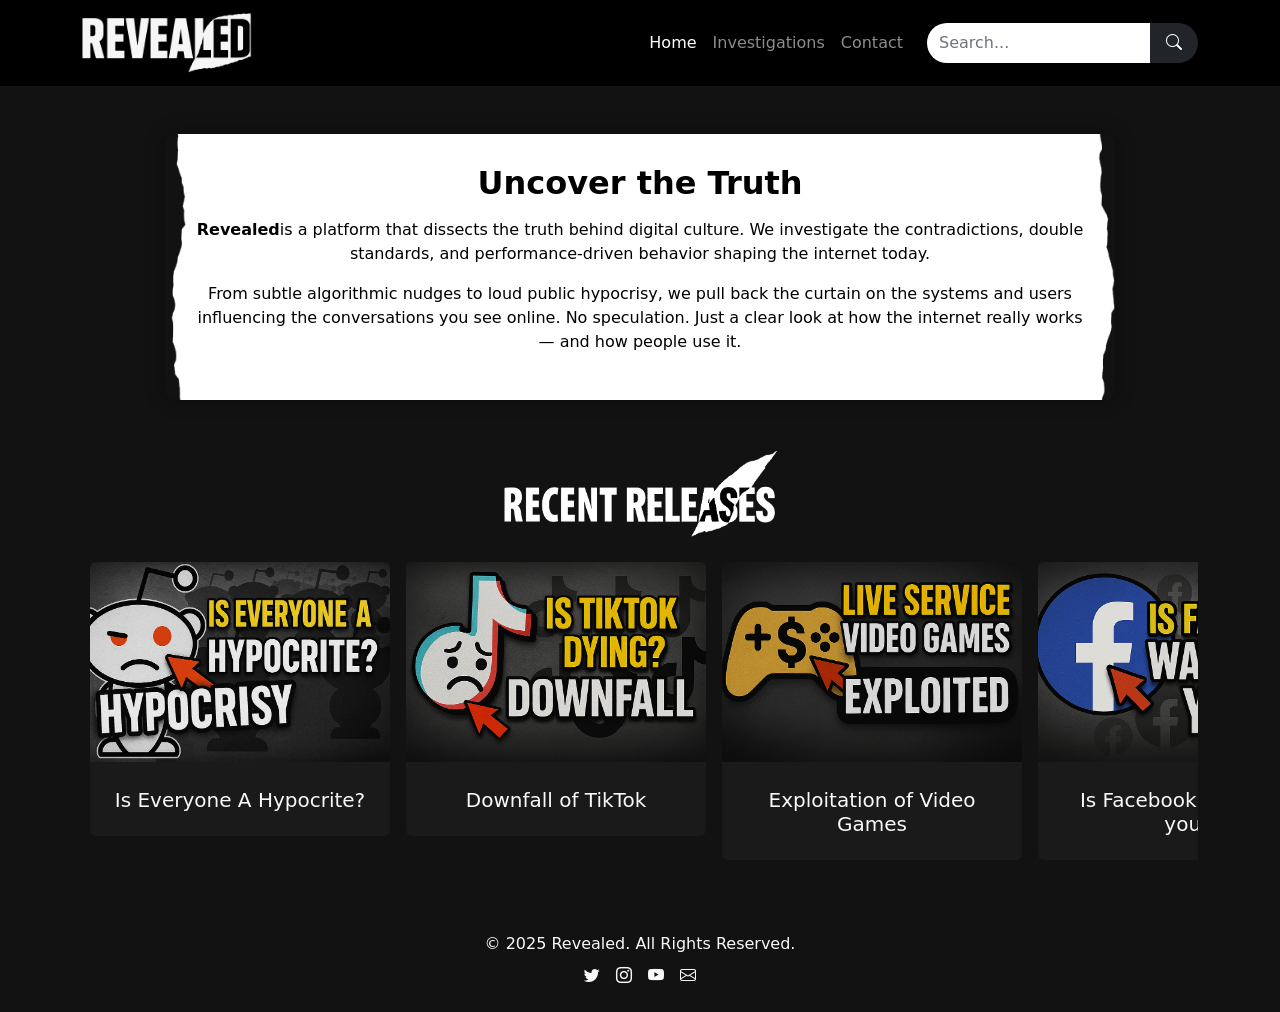
<file: index.html>
<!DOCTYPE html>
<html lang="en">
<head>
    <meta charset="utf-8" />
    <meta name="viewport" content="width=device-width, initial-scale=1, shrink-to-fit=no" />
    <meta name="description" content="" />
    <meta name="author" content="" />
    <title>Revealed</title>
    <!-- Favicon -->
    <link rel="icon" type="image/x-icon" href="assets/revealedcap.png" />
    <!-- Core theme CSS -->
    <link href="css/styles.css" rel="stylesheet" />
    <link href="https://cdn.jsdelivr.net/npm/bootstrap-icons@1.10.5/font/bootstrap-icons.css" rel="stylesheet">

    <style>
        .video-card {
            position: relative;
            overflow: hidden;
            transition: transform 0.3s ease, box-shadow 0.3s ease;
            cursor: pointer;
        }

        .video-card:hover {
            transform: scale(1.05);
        }

        .video-card img {
            width: 100%;
            height: auto;
            display: block;
        }

        .play-button {
            position: absolute;
            top: 50%;
            left: 50%;
            transform: translate(-50%, -50%);
            font-size: 48px;
            color: rgba(255, 255, 255, 0.8);
            opacity: 0;
            transition: opacity 0.3s ease;
            pointer-events: none;
        }

        .video-card:hover .play-button {
            opacity: 1;
        }

        .card-title {
            margin-top: 10px;
        }

        .card-body {
            background: transparent;
        }

        .card.bg-dark {
            background-color: #1a1a1a !important;
            border: none;
        }

        .view-more-btn {
            display: inline-block;
            padding: 10px 30px;
            color: #f8f9fa;
            background-color: #000;
            border: none;
            border-radius: 50px;
            text-decoration: none;
            transition: background-color 0.3s ease, transform 0.3s ease;
        }

        .view-more-btn:hover {
            background-color: rgba(255, 255, 255, 0.2);
            transform: scale(1.05);
            color: #ffffff;
        }

        .intro-box {
    background: url('assets/torn-bg.png') center center no-repeat;
    background-size: cover;
    border-radius: 10px;
    padding: 30px;
    color: #000000;
    box-shadow: 0 0 20px rgba(0, 0, 0, 0.3);
    position: relative;
    overflow: hidden;
}
        .intro-box h1 {
            font-size: 2rem;
            color: #000000;
            font-weight: bold;
        }
        .intro-box p {
            font-size: 1rem;
            color: #000000;
        }

        /* Glitch Effect */
        .glitch {
            position: relative;
            color: rgb(0, 0, 0);
            animation: glitch 2s infinite;
        }

        .glitch::before,
        .glitch::after {
            content: attr(data-text);
            position: absolute;
            top: 0;
            left: 0;
            width: 100%;
            height: 100%;
            overflow: hidden;
            color: #000000;
            clip: rect(0, 900px, 0, 0);
        }

        .glitch::before {
            animation: glitchTop 1s infinite linear alternate-reverse;
        }

        .glitch::after {
            animation: glitchBottom 1s infinite linear alternate-reverse;
        }


        @keyframes glitchTop {
            0% {
                clip: rect(0, 9999px, 0, 0);
            }
            10% {
                clip: rect(0, 9999px, 10px, 0);
                transform: translate(-2px, -2px);
            }
            20% {
                clip: rect(0, 9999px, 20px, 0);
                transform: translate(2px, 2px);
            }
            30% {
                clip: rect(0, 9999px, 10px, 0);
                transform: translate(-1px, 1px);
            }
            100% {
                clip: rect(0, 9999px, 0, 0);
                transform: none;
            }
        }

        @keyframes glitchBottom {
            0% {
                clip: rect(0, 9999px, 0, 0);
            }
            10% {
                clip: rect(10px, 9999px, 9999px, 0);
                transform: translate(2px, 2px);
            }
            20% {
                clip: rect(20px, 9999px, 9999px, 0);
                transform: translate(-2px, -2px);
            }
            30% {
                clip: rect(10px, 9999px, 9999px, 0);
                transform: translate(1px, -1px);
            }
            100% {
                clip: rect(0, 9999px, 0, 0);
                transform: none;
            }
        }
    </style>
</head>
<body>

    <!-- Responsive navbar -->
<nav class="navbar navbar-expand-lg navbar-dark bg-dark sticky-top">
    <div class="container">
      <a class="navbar-brand" href="#">
        <img src="assets/revealedcap.png" alt="Logo" style="height:60px;">
      </a>
      <button class="navbar-toggler" type="button" data-bs-toggle="collapse" data-bs-target="#navbarNav" aria-controls="navbarNav" aria-expanded="false" aria-label="Toggle navigation">
        <span class="navbar-toggler-icon"></span>
      </button>
      <div class="collapse navbar-collapse justify-content-end" id="navbarNav">
        <ul class="navbar-nav">
          <li class="nav-item">
            <a class="nav-link active" href="#">Home</a>
          </li>
          <li class="nav-item">
            <a class="nav-link" href="#">Investigations</a>
          </li>
          <li class="nav-item">
            <a class="nav-link" href="#">Contact</a>
          </li>
        </ul>
        <form class="d-flex ms-3" role="search">
            <div class="input-group">
              <input type="text" class="form-control bg-white text-dark border-0" 
                style="border-top-left-radius: 50px; border-bottom-left-radius: 50px;" 
                placeholder="Search..." aria-label="Search">
              <button class="btn btn-dark border-0" 
                style="border-top-right-radius: 50px; border-bottom-right-radius: 50px; padding: 8px 16px;" 
                type="submit">
                <i class="bi bi-search"></i>
              </button>
            </div>
          </form>
          
      </div>
    </div>
  </nav>

    <!-- About Section -->
    <div class="container mt-5">
        <div class="row justify-content-center">
            <div class="col-lg-10 intro-box text-center">
                <h1 class="glitch" data-text="Uncover the Truth">Uncover the Truth</h1>
                <p class="mt-3">
                    <strong>Revealed</strong>is a platform that dissects the truth behind digital culture. We investigate the contradictions, double standards, and performance-driven behavior shaping the internet today.
                </p>
                <p>
                    From subtle algorithmic nudges to loud public hypocrisy, we pull back the curtain on the systems and users influencing the conversations you see online. No speculation. Just a clear look at how the internet really works — and how people use it.
                </p>
            </div>
        </div>
    </div>
    

    <!-- Page content -->
<div class="container mt-5">

    <!-- Replacing Section title with image -->
    <div class="text-center mb-4">
        <img src="assets/tst.png" alt="Recent Releases" style="max-width: 25%; height: auto;">
    </div>

    <!-- Scrollable Video thumbnails -->
    <div class="d-flex overflow-auto gap-3 px-2">
        <div class="flex-shrink-0" style="width: 300px;">
            <a href="post.html" class="text-decoration-none text-light">
                <div class="card bg-dark border-0 video-card">
                    <img src="assets/tnr.png" alt="Video 1">
                    <div class="card-body text-center">
                        <h5 class="card-title">Is Everyone A Hypocrite?</h5>
                    </div>
                </div>
            </a>
        </div>
        <div class="flex-shrink-0" style="width: 300px;">
            <a href="" class="text-decoration-none text-light">
                <div class="card bg-dark border-0 video-card">
                    <img src="assets/tntk.png" alt="Video 2">
                    <div class="card-body text-center">
                        <h5 class="card-title">Downfall of TikTok</h5>
                    </div>
                </div>
            </a>
        </div>
        <div class="flex-shrink-0" style="width: 300px;">
            <a href="" class="text-decoration-none text-light">
                <div class="card bg-dark border-0 video-card">
                    <img src="assets/tnls.png" alt="Video 3">
                    <div class="card-body text-center">
                        <h5 class="card-title">Exploitation of Video Games</h5>
                    </div>
                </div>
            </a>
        </div>
        <div class="flex-shrink-0" style="width: 300px;">
            <a href="" class="text-decoration-none text-light">
                <div class="card bg-dark border-0 video-card">
                    <img src="assets/tnf.png" alt="Video 4">
                    <div class="card-body text-center">
                        <h5 class="card-title">Is Facebook Watching you?</h5>
                    </div>
                </div>
            </a>
        </div>
        <div class="flex-shrink-0" style="width: 300px;">
            <a href="" class="text-decoration-none text-light">
                <div class="card bg-dark border-0 video-card">
                    <img src="assets/tnpd.png" alt="Video 5">
                    <div class="card-body text-center">
                        <h5 class="card-title">Is Privacy Already Dead?</h5>
                    </div>
                </div>
            </a>
        </div>
    </div>

    <!-- Footer -->
<footer class="bg text-light py-4 mt-5">
    <div class="container text-center">
      <p class="mb-2">© 2025 Revealed. All Rights Reserved.</p>
      <div class="d-flex justify-content-center gap-3">
        <a href="#" class="text-light text-decoration-none"><i class="bi bi-twitter"></i></a>
        <a href="#" class="text-light text-decoration-none"><i class="bi bi-instagram"></i></a>
        <a href="#" class="text-light text-decoration-none"><i class="bi bi-youtube"></i></a>
        <a href="#" class="text-light text-decoration-none"><i class="bi bi-envelope"></i></a>
      </div>
    </div>
  </footer>

    <!-- Bootstrap core JS -->
    <script src="https://cdn.jsdelivr.net/npm/bootstrap@5.2.3/dist/js/bootstrap.bundle.min.js"></script>
    <!-- Core theme JS -->
    <script src="js/scripts.js"></script>
</body>
</html>
</file>
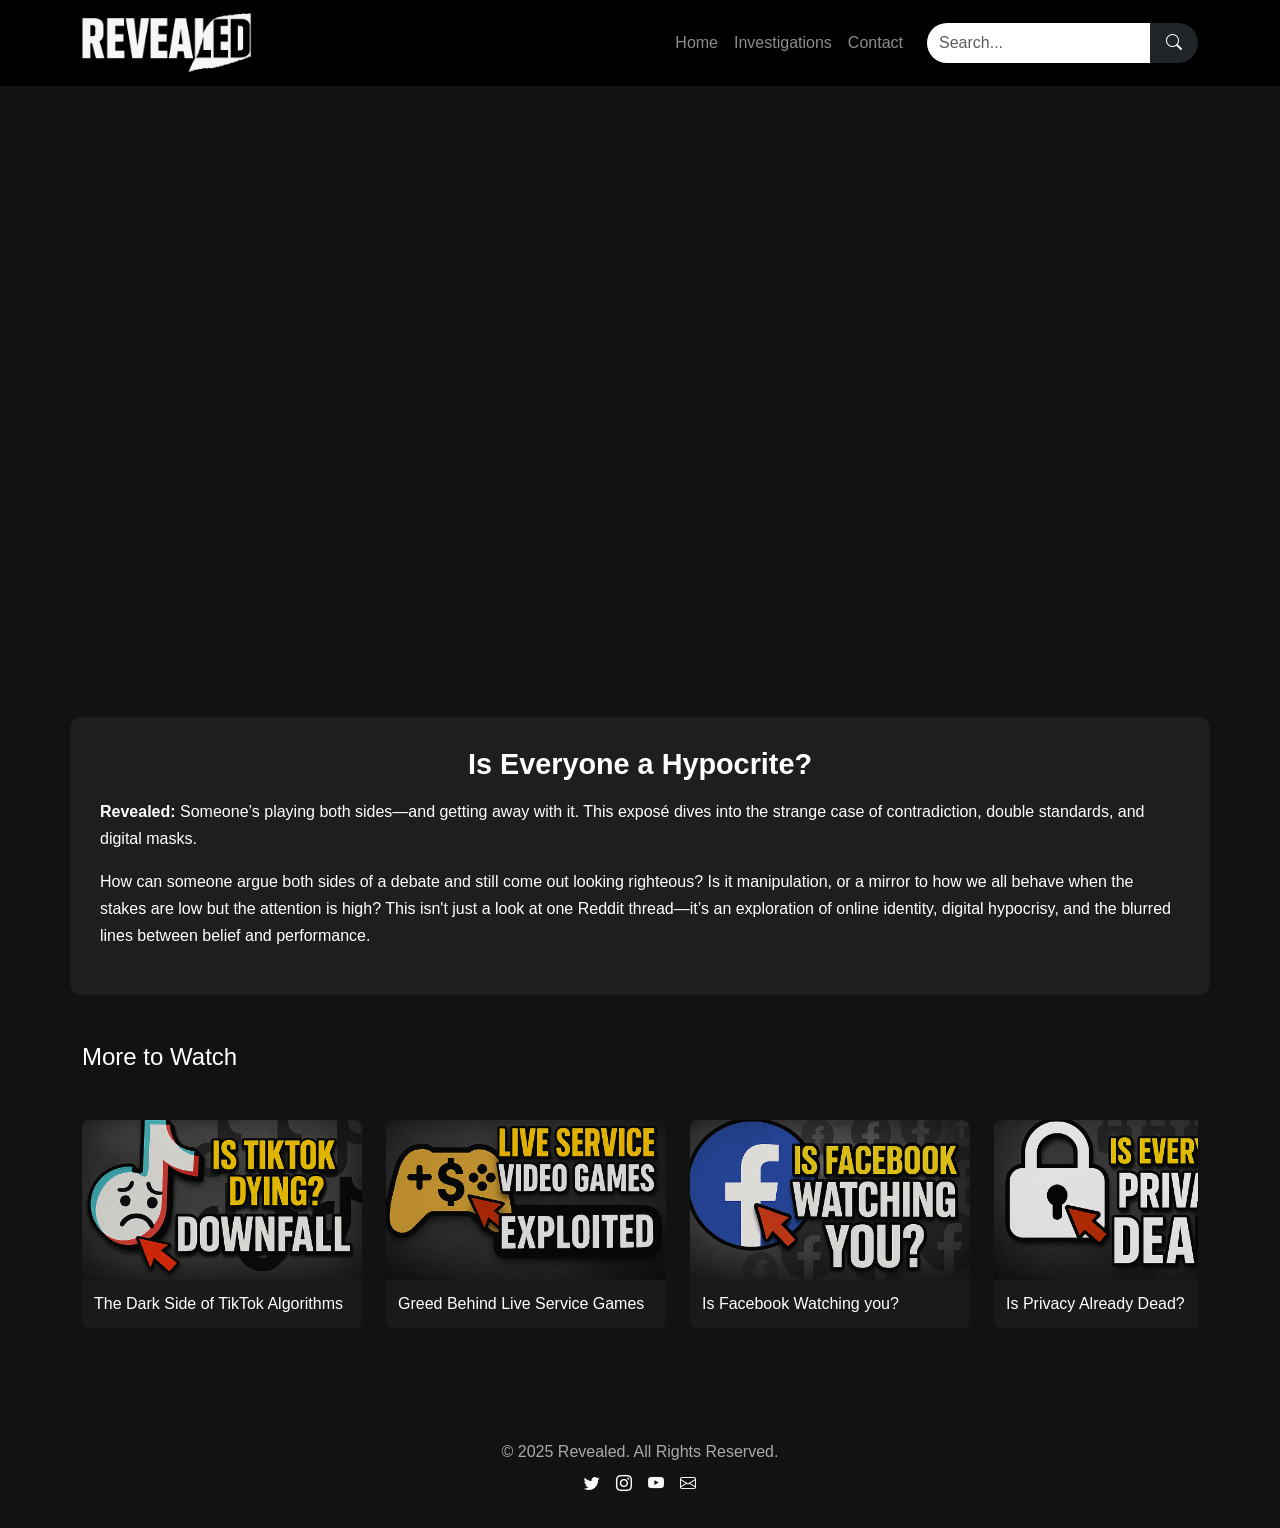
<file: post.html>
<!DOCTYPE html>
<html lang="en">
<head>
  <meta charset="UTF-8" />
  <meta name="viewport" content="width=device-width, initial-scale=1" />
  <title>Revealed | Video & Article</title>
  <link href="https://cdn.jsdelivr.net/npm/bootstrap@5.2.3/dist/css/bootstrap.min.css" rel="stylesheet">
  <link href="https://cdn.jsdelivr.net/npm/bootstrap-icons@1.10.5/font/bootstrap-icons.css" rel="stylesheet">

  <style>
    body {
      background-color: #121212;
      color: #ffffff;
      font-family: 'Segoe UI', sans-serif;
    }

    .navbar {
      background-color: #000;
    }

    .navbar-brand img {
      height: 60px;
    }

    .search-bar .form-control {
      border-top-left-radius: 50px;
      border-bottom-left-radius: 50px;
    }

    .search-bar .btn {
      border-top-right-radius: 50px;
      border-bottom-right-radius: 50px;
    }

    .feature-video {
      margin-top: 2rem;
    }

    .feature-video iframe {
      width: 100%;
      max-width: 100%;
      height: 560px;
      border-radius: 12px;
      border: none;
    }

    .article-box {
      background-color: #1e1e1e;
      padding: 30px;
      border-radius: 12px;
      margin-top: 2rem;
    }

    .article-box h1 {
      font-size: 1.8rem;
      font-weight: bold;
      margin-bottom: 1rem;
    }

    .article-box p {
      font-size: 1rem;
      line-height: 1.7;
      color: #ffffff;
    }

    .scrolling-thumbnails {
      overflow-x: auto;
      display: flex;
      gap: 1.5rem;
      padding: 2rem 0;
    }

    .scrolling-thumbnails .thumb {
      flex: 0 0 280px;
      background-color: #1a1a1a;
      border-radius: 8px;
      overflow: hidden;
      transition: transform 0.3s;
    }

    .scrolling-thumbnails .thumb:hover {
      transform: scale(1.05);
    }

    .thumb img {
      width: 100%;
      height: 160px;
      object-fit: cover;
    }

    .thumb-title {
      padding: 0.75rem;
      font-size: 1rem;
      color: #ffffff;
    }

    footer {
      background-color: #121212;
      color: #aaa;
      padding: 2rem 0;
      margin-top: 3rem;
    }
  </style>
</head>
<body>

    <!-- Responsive navbar -->
    <nav class="navbar navbar-expand-lg navbar-dark bg sticky-top">
        <div class="container">
          <a class="navbar-brand" href="index.html">
            <img src="assets/revealedcap.png" alt="Logo" style="height:60px;">
          </a>
          <button class="navbar-toggler" type="button" data-bs-toggle="collapse" data-bs-target="#navbarNav" aria-controls="navbarNav" aria-expanded="false" aria-label="Toggle navigation">
            <span class="navbar-toggler-icon"></span>
          </button>
          <div class="collapse navbar-collapse justify-content-end" id="navbarNav">
            <ul class="navbar-nav">
              <li class="nav-item">
                <a class="nav-link" href="index.html">Home</a>
              </li>
              <li class="nav-item">
                <a class="nav-link" href="#">Investigations</a>
              </li>
              <li class="nav-item">
                <a class="nav-link" href="#">Contact</a>
              </li>
            </ul>
            <form class="d-flex ms-3" role="search">
                <div class="input-group">
                  <input type="text" class="form-control bg-white text-dark border-0" 
                    style="border-top-left-radius: 50px; border-bottom-left-radius: 50px;" 
                    placeholder="Search..." aria-label="Search">
                  <button class="btn btn-dark border-0" 
                    style="border-top-right-radius: 50px; border-bottom-right-radius: 50px; padding: 8px 16px;" 
                    type="submit">
                    <i class="bi bi-search"></i>
                  </button>
                </div>
              </form>
              
          </div>
        </div>
      </nav>

<!-- Main Feature Section -->
<div class="container feature-video">
  <iframe src="https://www.youtube.com/embed/uHh7yPq8iqk" allowfullscreen></iframe>
</div>

<!-- Article Section -->
<div class="container article-box">
    <h1 class="text-center">Is Everyone a Hypocrite?</h1>
    <p><strong>Revealed:</strong> Someone’s playing both sides—and getting away with it. This exposé dives into the strange case of contradiction, double standards, and digital masks.</p>
    <p>How can someone argue both sides of a debate and still come out looking righteous? Is it manipulation, or a mirror to how we all behave when the stakes are low but the attention is high?
  
      This isn't just a look at one Reddit thread—it’s an exploration of online identity, digital hypocrisy, and the blurred lines between belief and performance.</p>
  </div>

<!-- Scrollable Thumbnails -->
<div class="container">
  <h4 class="mt-5 mb-3">More to Watch</h4>
  <div class="scrolling-thumbnails">
    <a href="#" class="thumb text-decoration-none">
      <img src="assets/tntk.png" alt="TikTok">
      <div class="thumb-title">The Dark Side of TikTok Algorithms</div>
    </a>
    <a href="#" class="thumb text-decoration-none">
      <img src="assets/tnls.png" alt="Live Service">
      <div class="thumb-title">Greed Behind Live Service Games</div>
    </a>
    <a href="#" class="thumb text-decoration-none">
      <img src="assets/tnf.png" alt="Free Speech">
      <div class="thumb-title">Is Facebook Watching you?</div>
    </a>
    <a href="#" class="thumb text-decoration-none">
      <img src="assets/tnpd.png" alt="Privacy">
      <div class="thumb-title">Is Privacy Already Dead?</div>
    </a>
  </div>
</div>

<!-- Footer -->
<footer>
  <div class="container text-center">
    <p class="mb-2">© 2025 Revealed. All Rights Reserved.</p>
    <div class="d-flex justify-content-center gap-3">
      <a href="#" class="text-light text-decoration-none"><i class="bi bi-twitter"></i></a>
      <a href="#" class="text-light text-decoration-none"><i class="bi bi-instagram"></i></a>
      <a href="#" class="text-light text-decoration-none"><i class="bi bi-youtube"></i></a>
      <a href="#" class="text-light text-decoration-none"><i class="bi bi-envelope"></i></a>
    </div>
  </div>
</footer>

<script src="https://cdn.jsdelivr.net/npm/bootstrap@5.2.3/dist/js/bootstrap.bundle.min.js"></script>
</body>
</html>
</file>
